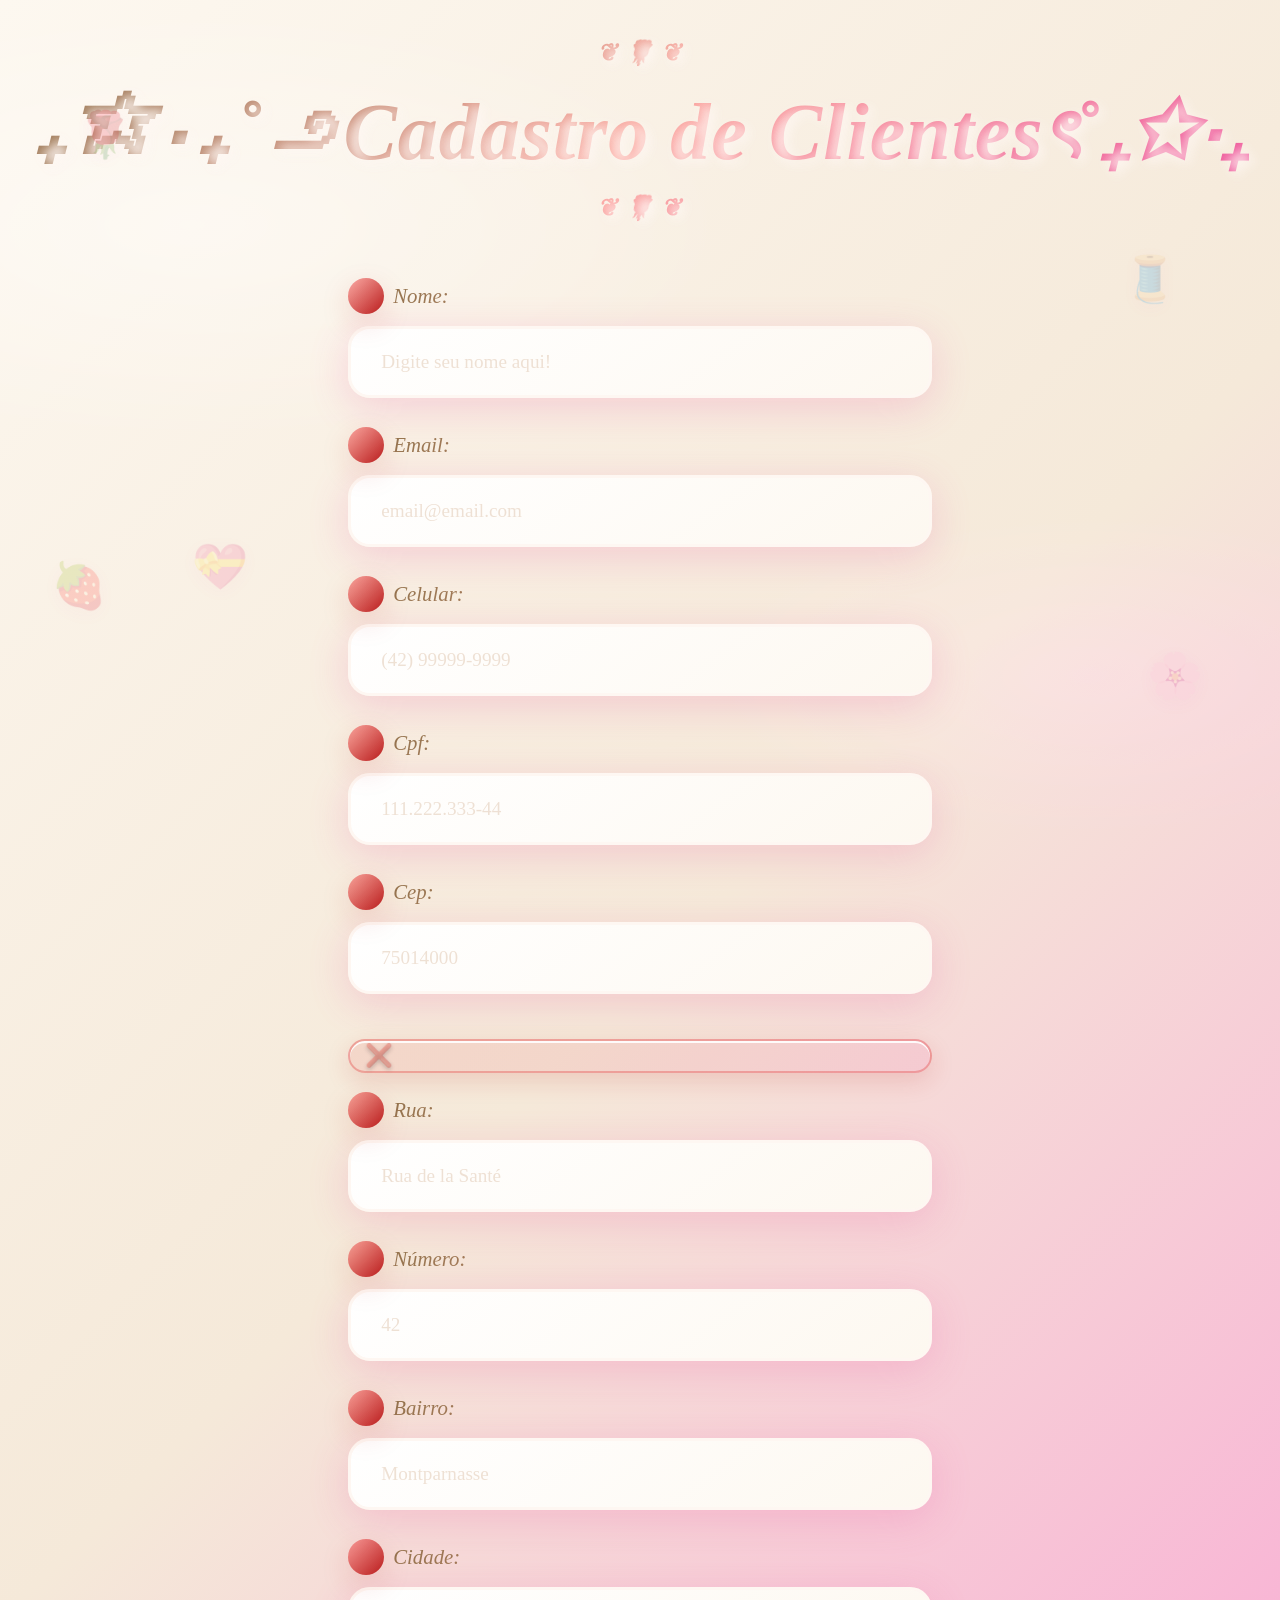
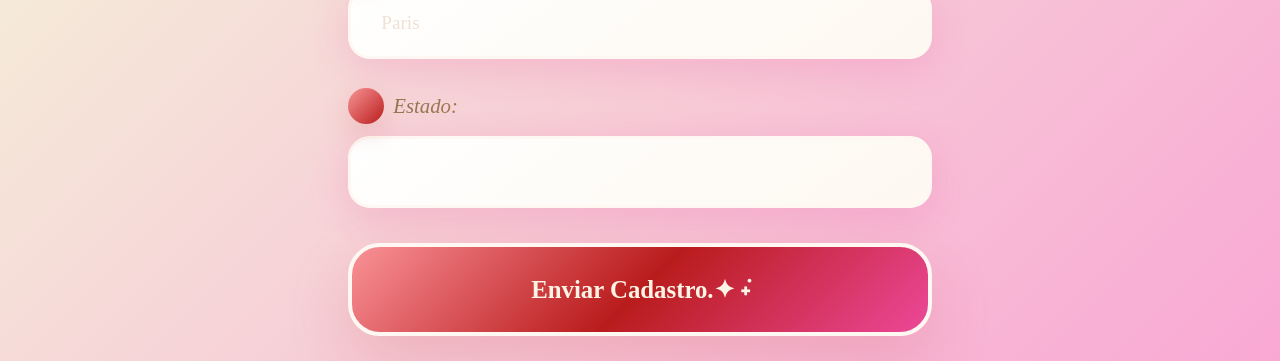
<file: index.html>
<!DOCTYPE html>
<html lang="pt-br">
<head>
    <meta charset="UTF-8">
    <meta name="viewport" content="width=device-width, initial-scale=1.0">
    <title>Cadastro</title>

<!-- ▄▀▄▀▄▀▄▀▄▀▄▀▄▀▄▀▄▀▄▀▄▀▄▀▄▀▄▀▄▀▄▀▄▀▄▀▄▀▄▀▄▀▄▀▄▀▄▀▄▀▄▀▄▀▄▀▄▀▄▀▄▀▄▀▄▀▄▀▄▀▄▀▄▀▄▀▄▀▄▀▄▀▄▀▄ -->

<!-- 

⠀⠀⠀⠀⠀⠀⠀⠀⠀⠀⠀⠀⠀⠀⠄⠀⠀⠀⠀⠀⠀⠀⠀⠀⠀⠀⠀⠀⠀⠀⠀⠀⠀⠀⠀⠀⠀⠀⠀⠀⠀⠀⠀⠀⠀⠀⠀⡀⠀⠀⠀⠀⠀⠀⠀⠀⠀⠀⠀⠀⠀⠀⠀⠀⠀⠀⠀
⠀⠀⠀⠀⠀⠀⠀⠀⠀⠀⠀⠀⡀⠠⢇⣀⡀⠀⠀⠀⠀⠀⢀⠀⠀⠄⠀⠀⠀⠀⠀⠀⠀⠀⠀⠀⠀⠀⠀⠀⠀⠀⠀⠀⠀⡔⢠⢴⠖⠒⠒⠒⠲⠤⣄⡀⠀⠀⠀⠀⠀⠀⠀⠀⠀⠀⠀
⠀⠀⠀⠀⠀⠀⠀⠀⠀⠀⠀⠀⢀⣀⠁⠀⢀⡀⡀⠀⠄⠀⢴⠀⠀⠐⠆⠀⠀⠀⠀⠀⠀⠀⠀⠀⠀⠀⠀⠀⠀⠀⠀⠀⠀⢃⠸⡈⠑⢀⣶⠆⠀⠀⠀⠉⠲⣶⠖⠶⢦⡌⠀⠀⠀⠀⠀
⠀⠀⠀⠀⠀⠀⠀⠀⢠⡞⠡⠈⠊⠆⡀⠤⠀⠀⠤⠠⠠⠔⠀⠀⠀⠀⠀⠀⠀⠀⠀⠀⠀⠀⠀⠀⠀⠀⠀⠀⠀⠀⠀⠀⠀⠀⠂⢻⡉⠀⠡⡀⠀⢠⠀⠀⠀⠈⠳⣤⠏⠀⠀⠀⠀⠀⠀
⠀⠀⠀⠀⠀⠀⠀⢰⢅⠴⡄⡠⠊⠄⠀⠀⠀⠀⠀⠀⠀⠀⠀⠀⠀⠀⠀⠀⠀⠀⠀⢀⡤⠖⠒⠃⠒⠒⠲⠦⣄⠀⠀⠀⠀⣄⡀⠀⡑⢦⡀⠀⠸⢿⡇⠀⠀⠀⠀⠹⡄⢂⠀⠀⠀⠀⠀
⠀⠀⠀⠀⠀⠀⠀⠈⠌⢰⡀⠁⠀⠀⠀⠀⠀⠀⠀⠀⠀⠀⠀⢰⠒⡆⠀⠀⠀⢠⠖⠉⠀⠀⠀⠀⠀⠀⠀⠀⠈⠙⢦⡀⠧⠤⠟⠀⠀⠀⡟⠒⢤⡀⢳⠀⠀⢀⡀⠀⢳⡀⠀⠀⠀⠀⠀
⠀⠀⠀⠀⠀⠀⠀⠀⢃⢰⠀⡀⠀⠀⠰⡌⠉⢢⠀⠀⠀⠀⠀⠈⠈⠁⢀⢠⣠⠏⠀⠀⡀⠂⠀⠁⠀⠀⠀⠀⠂⠀⠀⠹⡄⠀⠀⠀⠀⠀⢧⠔⠚⠉⠛⡆⠀⡞⠡⠀⠈⡇⠀⠀⠀⠀⠀
⠀⠀⠀⠀⠀⠀⠀⠀⠈⠈⠄⠡⢀⣤⡆⠀⢀⠜⠃⠀⠀⠀⠀⠀⠀⠀⠈⠉⡯⠀⠀⢀⣀⠀⢀⡀⢠⣄⡁⠠⠀⡃⠀⠀⢳⠀⣀⣀⠀⠀⠐⠀⠀⠀⠀⠹⣄⡷⡄⠡⠀⡇⠀⠀⠀⠀⠀
⠀⠀⠀⠀⠀⠀⠀⠀⠀⠀⠀⠰⢩⠏⠀⠉⠁⠠⠊⢰⠀⠀⠀⠀⠸⠃⠀⠀⢿⡀⠀⠀⠋⠀⠀⠀⠀⠀⠀⠀⠂⠀⠈⢠⡏⠀⠸⠞⠀⠀⠀⠀⠀⠀⠀⠀⠈⠁⠘⡆⢀⡇⠀⠀⠀⠀⠀
⠀⠀⠀⠀⠀⠀⠀⠀⠀⠀⠀⠂⡏⠀⠒⠤⠤⠄⠀⠁⠀⠀⠀⠀⠀⠀⢀⣀⠀⡑⠶⠤⡴⣲⣷⢿⡟⢣⣿⡗⢆⠤⠖⠋⢀⣶⠀⠀⠀⠀⠀⠀⠀⠀⠀⠀⠀⠀⠆⢻⠸⠧⢄⡀⠀⠀⠀
⠀⠀⠀⠀⠀⠀⠀⠀⠀⠀⢸⠐⡅⠀⠀⠀⠀⠀⠀⠀⠀⠀⠀⠀⠀⠀⢸⡁⣚⠁⣠⢎⡵⡿⠉⡼⢣⡈⢧⠳⣌⡓⠢⡄⠀⠀⠀⠀⠀⡀⠀⠀⡀⠀⠀⠀⠀⢀⠂⡜⠀⣤⣀⣭⣷⣦⠀
⠀⣀⢤⣀⠀⠀⠀⠀⠀⠀⠀⡄⢣⠀⠀⠀⠀⠀⠀⠀⠀⠀⠀⠀⠀⠀⠀⣉⠉⠰⡇⠺⣅⠳⡄⠳⣄⡷⠀⡇⡴⢃⡤⠇⠀⠀⠀⠀⠸⠀⠀⠀⠈⠁⢀⠀⠀⠀⢸⣣⡞⠁⠀⠀⠀⠀⠊
⡘⠀⠀⠈⠳⡄⠀⠀⣀⡠⠔⠚⠒⠓⠒⠲⠤⣀⠀⠀⠀⠀⠀⠀⠀⠀⠀⠛⠀⠀⠙⢢⡈⡇⠹⠴⢻⢀⡞⠁⠳⠜⠀⠀⠀⠀⠀⠀⢀⡠⠔⠒⠤⠀⠀⢡⠀⠐⠀⠋⠀⠀⠀⠀⠀⠀⠀
⠇⠀⠀⠀⢇⠈⠫⡁⠀⠀⠀⠀⠀⠀⠀⠀⠀⠐⡈⠢⣀⠀⣀⠤⠊⠀⠈⡌⠆⠀⠀⠀⠁⠀⠀⠀⠈⠉⠀⠀⠀⠀⠀⠀⠀⠀⠀⠀⠸⠀⠀⡀⠀⠀⠂⠀⡄⠀⠀⠀⠀⠀⠀⠀⠀⠀⠀
⠘⡀⠀⠀⠸⡀⠀⠈⠑⠢⠄⠀⠀⠀⠀⠀⠀⠀⠀⠀⠈⠳⣄⠀⠀⠀⢀⠃⡇⠀⠀⠀⠀⠀⠀⠀⢀⣀⠀⠀⠀⠀⠀⠀⠀⠀⠀⠀⠀⠈⠉⠁⠀⠀⠰⢀⠇⠀⠀⠀⠀⠀⠀⠀⠀⠀⠀
⠀⠘⠢⡀⠀⠡⠀⠀⠀⠀⠀⠀⠀⠀⠀⠀⠀⠀⠀⠀⠀⠀⠀⠀⠀⠀⣠⠜⠀⠀⠀⠀⠀⠀⠀⠀⠀⠌⢀⠀⡀⠈⠉⠀⠂⡀⠀⠀⠀⠀⠀⠀⠀⣀⣁⠜⠰⠀⠀⠀⠀⠀⠀⠀⠀⠀⠀
⠀⠀⠀⠈⠢⢄⠡⡀⠀⠀⠀⠀⠀⠀⡀⠀⠀⠀⠀⠀⣀⠀⠀⠀⢀⠔⠃⠀⠀⠀⠀⠀⠀⠀⠀⠀⠀⠀⠐⠈⠀⠊⠉⠂⠂⠌⠐⠐⠀⣀⠆⠠⠌⡢⠃⣠⠏⠀⠀⠀⠀⠀⠀⠀⠀⠀⠀
⠀⠀⠀⠀⠀⠀⠈⠓⠢⢄⣀⠀⠀⠘⠓⠀⠀⠀⠀⠈⠋⠀⡠⠒⠁⠀⠀⠀⠀⠀⠀⠀⠀⠀⠀⠀⠀⠀⠀⠀⠀⠀⠀⠀⠀⡀⠀⠀⣤⡣⠠⡄⠀⡁⠁⠞⠀⠀⠀⠀⠀⠀⠀⠀⠀⠀⠀
⠀⠀⠀⠀⠀⠀⠀⠀⠀⠀⠀⠀⠚⢄⡀⠀⢤⠂⠐⡟⢀⡰⠀⠀⠀⠀⠀⠀⠀⠀⠀⠀⠀⠀⠀⠀⠀⠀⠀⠀⠀⠀⠀⠀⠀⠀⢀⡀⠃⠀⠀⠠⠐⠀⠀⠀⠀⠀⠀⠀⠀⠀⠀⠀⠀⠀⠀
⠀⠀⠀⠀⠀⠀⠀⠀⠀⠀⠀⠀⠀⠀⠈⠑⠁⠀⠀⠉⠁⠀⠀⠀⠀⠀⠀⠀⠀⠀⠀⢀⣄⠀⠀⣠⡀⣀⣀⣀⣀⣀⣀⣀⣀⠠⠃⠀⠉⠀⠀⠀⠀⠀⠀⠀⠀⠀⠀⠀⠀⠀⠀⠀⠀⠀⠀
⠀⠀⠀⠀⠀⠀⠀⠀⠀⠀⠀⠀⠀⠀⠀⠀⠀⠀⠀⠀⠀⠀⠀⠀⠀⠀⠀⠀⠀⠀⠀⠈⠁⠀⠀⠉⠀⠀⠀⠀⠁⠀⠁⠁⠀⠀⠀⠀⠀⠀⠀⠀⠀⠀⠀⠀⠀⠀⠀⠀⠀⠀⠀⠀⠀⠀⠀ -->

<!-- ▄▀▄▀▄▀▄▀▄▀▄▀▄▀▄▀▄▀▄▀▄▀▄▀▄▀▄▀▄▀▄▀▄▀▄▀▄▀▄▀▄▀▄▀▄▀▄▀▄▀▄▀▄▀▄▀▄▀▄▀▄▀▄▀▄▀▄▀▄▀▄▀▄▀▄▀▄▀▄▀▄▀▄▀▄ -->

    <script>
        function pesquisarCep(){
            erro.textContent = ""
            document.getElementById("rua").value = ""
            document.getElementById("bairro").value = ""
            document.getElementById("cidade").value = ""
            document.getElementById("estado").value = ""

            var validacep = /^[0-9]{8}$/
            const cep = document.getElementById ("cep").value

            if(validacep.test(cep)){const link = "https://viacep.com.br/ws/" + cep + "/json/?callback=preencherEndereco"
            var script = document.createElement("script")
            script.src = link
            document.body.appendChild(script)
            } else{
                document.getElementById("erro").textContent = "O CEP digitado é inválido"
                document.getElementById("cep").value = ""
            }


        }

        function preencherEndereco(conteudo){
        if(!("erro" in conteudo)){
            document.getElementById("rua").value = conteudo.logradouro
            document.getElementById("bairro").value = conteudo.bairro
            document.getElementById("cidade").value = conteudo.localidade
            document.getElementById("estado").value = conteudo.estado
            document.getElementById("número").value = conteudo.numero
        }else{
            document.getElementById("erro").textContent = "O CEP digitado não existe"
        }
        }
    </script>

    <!-- ▄▀▄▀▄▀▄▀▄▀▄▀▄▀▄▀▄▀▄▀▄▀▄▀▄▀▄▀▄▀▄▀▄▀▄▀▄▀▄▀▄▀▄▀▄▀▄▀▄▀▄▀▄▀▄▀▄▀▄▀▄▀▄▀▄▀▄▀▄▀▄▀▄▀▄▀▄▀▄▀▄▀▄▀▄ -->

    <link rel="stylesheet" href="style.css">
    <link rel="preconnect" href="https://fonts.googleapis.com">
<link rel="preconnect" href="https://fonts.gstatic.com" crossorigin>
<link href="https://fonts.googleapis.com/css2?family=Shrikhand&display=swap" rel="stylesheet">

<link rel="preconnect" href="https://fonts.googleapis.com">
<link rel="preconnect" href="https://fonts.gstatic.com" crossorigin>
<link href="https://fonts.googleapis.com/css2?family=Borel&display=swap" rel="stylesheet">
    <link rel="stylesheet" href="style.css">

    <div class="decoration decoration-1"></div>
    <div class="decoration decoration-2"></div>
    <div class="decoration decoration-3"></div>
    <div class="decoration decoration-4"></div>
    <div class="decoration decoration-5"></div>

</head>
<body>

<!-- ▄▀▄▀▄▀▄▀▄▀▄▀▄▀▄▀▄▀▄▀▄▀▄▀▄▀▄▀▄▀▄▀▄▀▄▀▄▀▄▀▄▀▄▀▄▀▄▀▄▀▄▀▄▀▄▀▄▀▄▀▄▀▄▀▄▀▄▀▄▀▄▀▄▀▄▀▄▀▄▀▄▀▄▀▄ -->

    <h1>₊✩‧₊˚౨Cadastro de Clientesৎ˚₊✩‧₊</h1>
    <form>
        <label for="nome">Nome:</label>
        <input type="text" id="nome" placeholder="Digite seu nome aqui!" required class="input-texto">

        <label for="email">Email:</label>
        <input type="email" id="email" placeholder="email@email.com" required class="input-texto">

        <label for="celular">Celular:</label>
        <input type="tel" id="celular" placeholder="(42) 99999-9999" required class="input-texto">

        <label for="cpf">Cpf:</label>
        <input type="text" id="cpf" placeholder="111.222.333-44" required class="input-texto">

        <label for="cep">Cep:</label>
        <input type="text" id="cep" onblur="pesquisarCep()" name="cep" placeholder="75014000">

        <p id="erro"></p>  <!-- ← SEM ESPAÇO NO ID -->

        <label for="rua">Rua:</label>
        <input type="text" id="rua" placeholder="Rua de la Santé" required class="input-texto">

        <label for="Numero">Número:</label>
        <input type="text" id="Numero" placeholder="42" required class="input-texto">

        <label for="bairro">Bairro:</label>
        <input type="text" id="bairro" placeholder="Montparnasse" required class="input-texto">

        <label for="cidade">Cidade:</label>
        <input type="text" id="cidade" required class="input-texto" placeholder="Paris">
        
        <label for="estado">Estado:</label>
        <input type="text" id="estado" required class="input-texto">

        <input type="submit" value="Enviar Cadastro.✦ ݁˖" class="btn_enviar">
    </form>
</body>
</html>
</file>
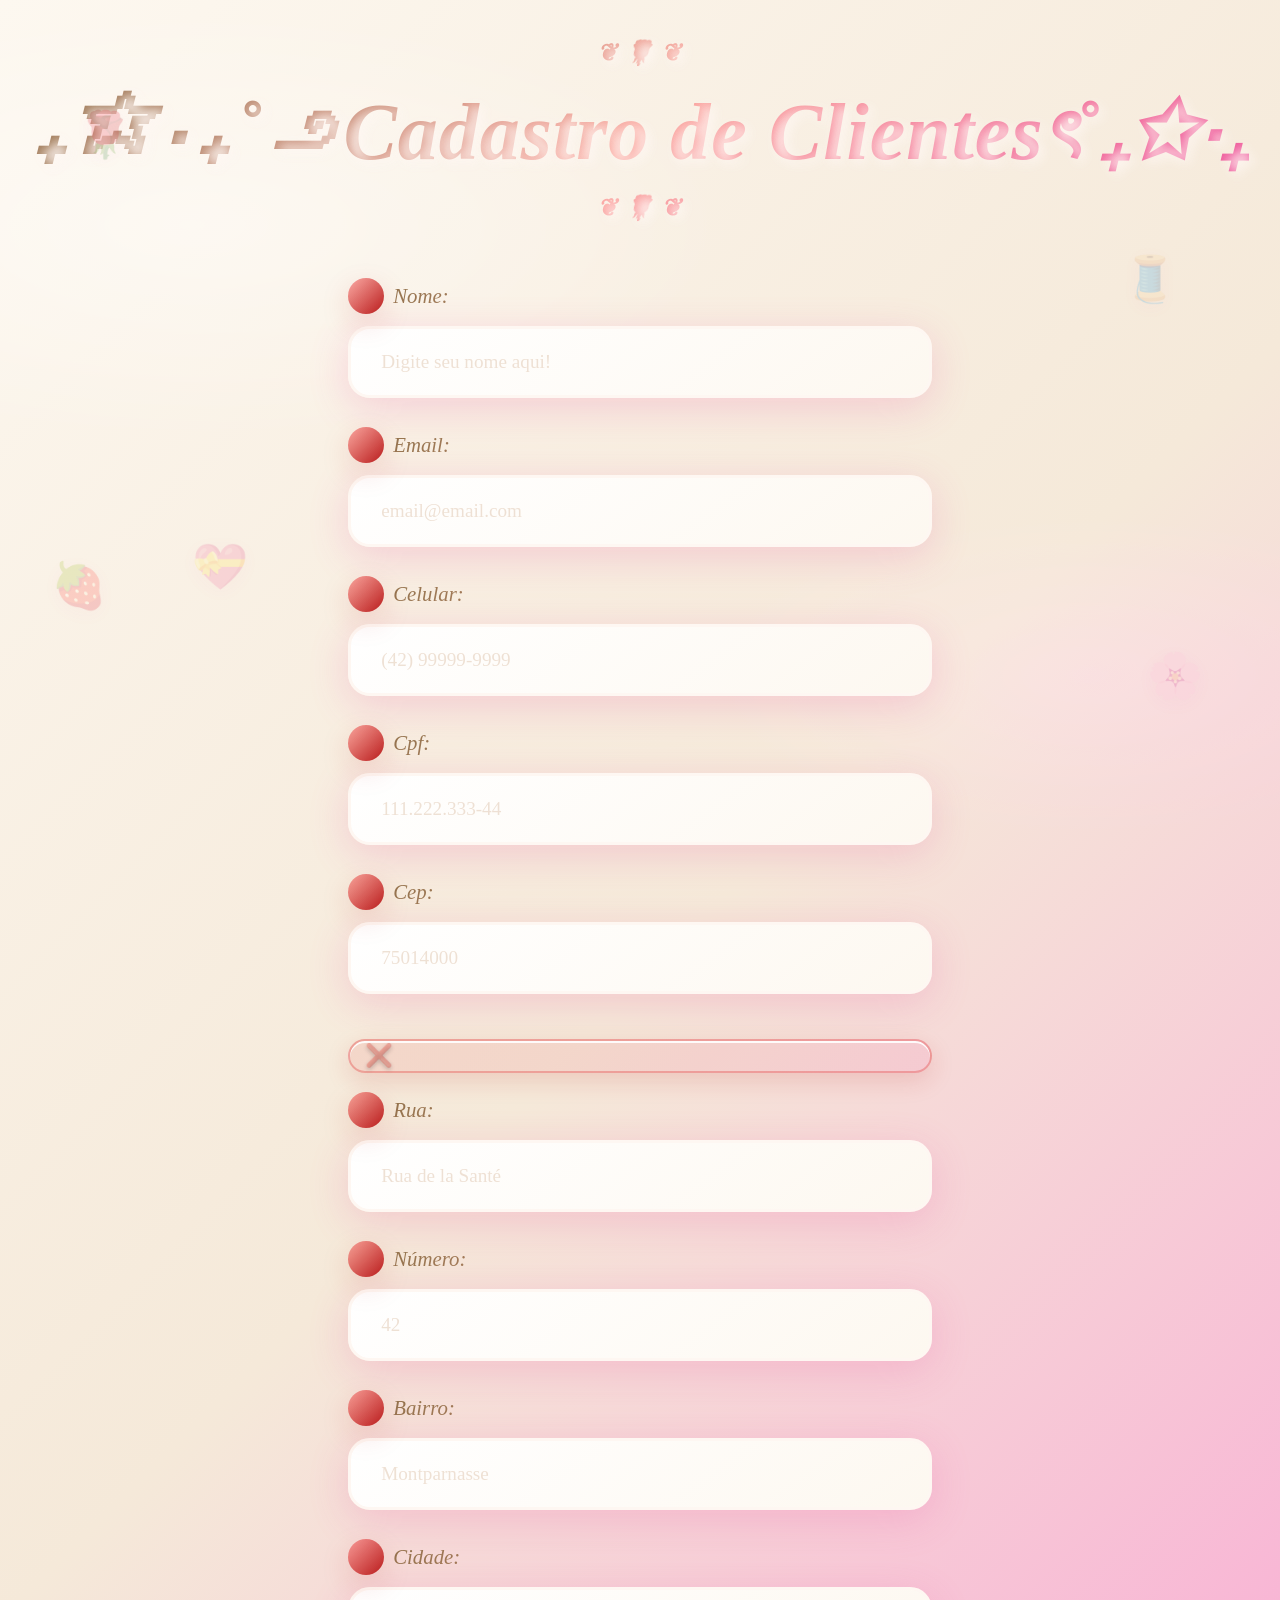
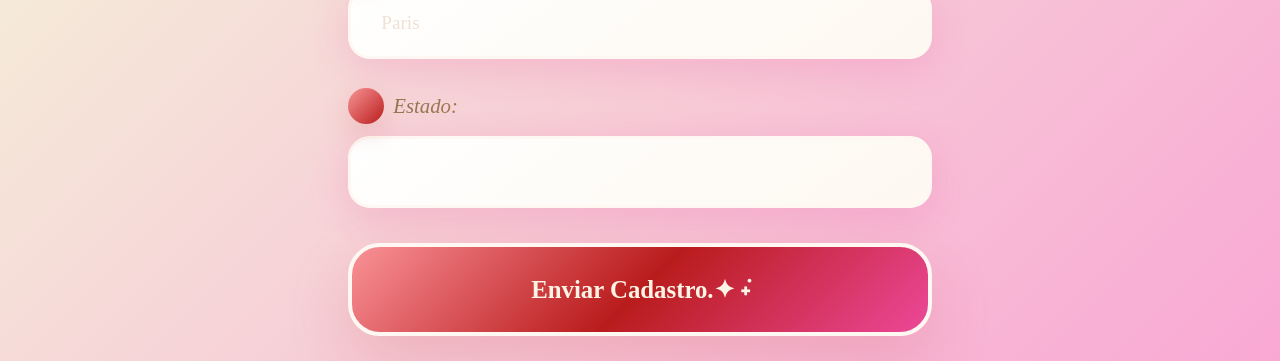
<file: Cadastro/index.html>
<!DOCTYPE html>
<html lang="pt-br">
<head>
    <meta charset="UTF-8">
    <meta name="viewport" content="width=device-width, initial-scale=1.0">
    <title>Cadastro</title>

<!-- ▄▀▄▀▄▀▄▀▄▀▄▀▄▀▄▀▄▀▄▀▄▀▄▀▄▀▄▀▄▀▄▀▄▀▄▀▄▀▄▀▄▀▄▀▄▀▄▀▄▀▄▀▄▀▄▀▄▀▄▀▄▀▄▀▄▀▄▀▄▀▄▀▄▀▄▀▄▀▄▀▄▀▄▀▄ -->

<!-- 

⠀⠀⠀⠀⠀⠀⠀⠀⠀⠀⠀⠀⠀⠀⠄⠀⠀⠀⠀⠀⠀⠀⠀⠀⠀⠀⠀⠀⠀⠀⠀⠀⠀⠀⠀⠀⠀⠀⠀⠀⠀⠀⠀⠀⠀⠀⠀⡀⠀⠀⠀⠀⠀⠀⠀⠀⠀⠀⠀⠀⠀⠀⠀⠀⠀⠀⠀
⠀⠀⠀⠀⠀⠀⠀⠀⠀⠀⠀⠀⡀⠠⢇⣀⡀⠀⠀⠀⠀⠀⢀⠀⠀⠄⠀⠀⠀⠀⠀⠀⠀⠀⠀⠀⠀⠀⠀⠀⠀⠀⠀⠀⠀⡔⢠⢴⠖⠒⠒⠒⠲⠤⣄⡀⠀⠀⠀⠀⠀⠀⠀⠀⠀⠀⠀
⠀⠀⠀⠀⠀⠀⠀⠀⠀⠀⠀⠀⢀⣀⠁⠀⢀⡀⡀⠀⠄⠀⢴⠀⠀⠐⠆⠀⠀⠀⠀⠀⠀⠀⠀⠀⠀⠀⠀⠀⠀⠀⠀⠀⠀⢃⠸⡈⠑⢀⣶⠆⠀⠀⠀⠉⠲⣶⠖⠶⢦⡌⠀⠀⠀⠀⠀
⠀⠀⠀⠀⠀⠀⠀⠀⢠⡞⠡⠈⠊⠆⡀⠤⠀⠀⠤⠠⠠⠔⠀⠀⠀⠀⠀⠀⠀⠀⠀⠀⠀⠀⠀⠀⠀⠀⠀⠀⠀⠀⠀⠀⠀⠀⠂⢻⡉⠀⠡⡀⠀⢠⠀⠀⠀⠈⠳⣤⠏⠀⠀⠀⠀⠀⠀
⠀⠀⠀⠀⠀⠀⠀⢰⢅⠴⡄⡠⠊⠄⠀⠀⠀⠀⠀⠀⠀⠀⠀⠀⠀⠀⠀⠀⠀⠀⠀⢀⡤⠖⠒⠃⠒⠒⠲⠦⣄⠀⠀⠀⠀⣄⡀⠀⡑⢦⡀⠀⠸⢿⡇⠀⠀⠀⠀⠹⡄⢂⠀⠀⠀⠀⠀
⠀⠀⠀⠀⠀⠀⠀⠈⠌⢰⡀⠁⠀⠀⠀⠀⠀⠀⠀⠀⠀⠀⠀⢰⠒⡆⠀⠀⠀⢠⠖⠉⠀⠀⠀⠀⠀⠀⠀⠀⠈⠙⢦⡀⠧⠤⠟⠀⠀⠀⡟⠒⢤⡀⢳⠀⠀⢀⡀⠀⢳⡀⠀⠀⠀⠀⠀
⠀⠀⠀⠀⠀⠀⠀⠀⢃⢰⠀⡀⠀⠀⠰⡌⠉⢢⠀⠀⠀⠀⠀⠈⠈⠁⢀⢠⣠⠏⠀⠀⡀⠂⠀⠁⠀⠀⠀⠀⠂⠀⠀⠹⡄⠀⠀⠀⠀⠀⢧⠔⠚⠉⠛⡆⠀⡞⠡⠀⠈⡇⠀⠀⠀⠀⠀
⠀⠀⠀⠀⠀⠀⠀⠀⠈⠈⠄⠡⢀⣤⡆⠀⢀⠜⠃⠀⠀⠀⠀⠀⠀⠀⠈⠉⡯⠀⠀⢀⣀⠀⢀⡀⢠⣄⡁⠠⠀⡃⠀⠀⢳⠀⣀⣀⠀⠀⠐⠀⠀⠀⠀⠹⣄⡷⡄⠡⠀⡇⠀⠀⠀⠀⠀
⠀⠀⠀⠀⠀⠀⠀⠀⠀⠀⠀⠰⢩⠏⠀⠉⠁⠠⠊⢰⠀⠀⠀⠀⠸⠃⠀⠀⢿⡀⠀⠀⠋⠀⠀⠀⠀⠀⠀⠀⠂⠀⠈⢠⡏⠀⠸⠞⠀⠀⠀⠀⠀⠀⠀⠀⠈⠁⠘⡆⢀⡇⠀⠀⠀⠀⠀
⠀⠀⠀⠀⠀⠀⠀⠀⠀⠀⠀⠂⡏⠀⠒⠤⠤⠄⠀⠁⠀⠀⠀⠀⠀⠀⢀⣀⠀⡑⠶⠤⡴⣲⣷⢿⡟⢣⣿⡗⢆⠤⠖⠋⢀⣶⠀⠀⠀⠀⠀⠀⠀⠀⠀⠀⠀⠀⠆⢻⠸⠧⢄⡀⠀⠀⠀
⠀⠀⠀⠀⠀⠀⠀⠀⠀⠀⢸⠐⡅⠀⠀⠀⠀⠀⠀⠀⠀⠀⠀⠀⠀⠀⢸⡁⣚⠁⣠⢎⡵⡿⠉⡼⢣⡈⢧⠳⣌⡓⠢⡄⠀⠀⠀⠀⠀⡀⠀⠀⡀⠀⠀⠀⠀⢀⠂⡜⠀⣤⣀⣭⣷⣦⠀
⠀⣀⢤⣀⠀⠀⠀⠀⠀⠀⠀⡄⢣⠀⠀⠀⠀⠀⠀⠀⠀⠀⠀⠀⠀⠀⠀⣉⠉⠰⡇⠺⣅⠳⡄⠳⣄⡷⠀⡇⡴⢃⡤⠇⠀⠀⠀⠀⠸⠀⠀⠀⠈⠁⢀⠀⠀⠀⢸⣣⡞⠁⠀⠀⠀⠀⠊
⡘⠀⠀⠈⠳⡄⠀⠀⣀⡠⠔⠚⠒⠓⠒⠲⠤⣀⠀⠀⠀⠀⠀⠀⠀⠀⠀⠛⠀⠀⠙⢢⡈⡇⠹⠴⢻⢀⡞⠁⠳⠜⠀⠀⠀⠀⠀⠀⢀⡠⠔⠒⠤⠀⠀⢡⠀⠐⠀⠋⠀⠀⠀⠀⠀⠀⠀
⠇⠀⠀⠀⢇⠈⠫⡁⠀⠀⠀⠀⠀⠀⠀⠀⠀⠐⡈⠢⣀⠀⣀⠤⠊⠀⠈⡌⠆⠀⠀⠀⠁⠀⠀⠀⠈⠉⠀⠀⠀⠀⠀⠀⠀⠀⠀⠀⠸⠀⠀⡀⠀⠀⠂⠀⡄⠀⠀⠀⠀⠀⠀⠀⠀⠀⠀
⠘⡀⠀⠀⠸⡀⠀⠈⠑⠢⠄⠀⠀⠀⠀⠀⠀⠀⠀⠀⠈⠳⣄⠀⠀⠀⢀⠃⡇⠀⠀⠀⠀⠀⠀⠀⢀⣀⠀⠀⠀⠀⠀⠀⠀⠀⠀⠀⠀⠈⠉⠁⠀⠀⠰⢀⠇⠀⠀⠀⠀⠀⠀⠀⠀⠀⠀
⠀⠘⠢⡀⠀⠡⠀⠀⠀⠀⠀⠀⠀⠀⠀⠀⠀⠀⠀⠀⠀⠀⠀⠀⠀⠀⣠⠜⠀⠀⠀⠀⠀⠀⠀⠀⠀⠌⢀⠀⡀⠈⠉⠀⠂⡀⠀⠀⠀⠀⠀⠀⠀⣀⣁⠜⠰⠀⠀⠀⠀⠀⠀⠀⠀⠀⠀
⠀⠀⠀⠈⠢⢄⠡⡀⠀⠀⠀⠀⠀⠀⡀⠀⠀⠀⠀⠀⣀⠀⠀⠀⢀⠔⠃⠀⠀⠀⠀⠀⠀⠀⠀⠀⠀⠀⠐⠈⠀⠊⠉⠂⠂⠌⠐⠐⠀⣀⠆⠠⠌⡢⠃⣠⠏⠀⠀⠀⠀⠀⠀⠀⠀⠀⠀
⠀⠀⠀⠀⠀⠀⠈⠓⠢⢄⣀⠀⠀⠘⠓⠀⠀⠀⠀⠈⠋⠀⡠⠒⠁⠀⠀⠀⠀⠀⠀⠀⠀⠀⠀⠀⠀⠀⠀⠀⠀⠀⠀⠀⠀⡀⠀⠀⣤⡣⠠⡄⠀⡁⠁⠞⠀⠀⠀⠀⠀⠀⠀⠀⠀⠀⠀
⠀⠀⠀⠀⠀⠀⠀⠀⠀⠀⠀⠀⠚⢄⡀⠀⢤⠂⠐⡟⢀⡰⠀⠀⠀⠀⠀⠀⠀⠀⠀⠀⠀⠀⠀⠀⠀⠀⠀⠀⠀⠀⠀⠀⠀⠀⢀⡀⠃⠀⠀⠠⠐⠀⠀⠀⠀⠀⠀⠀⠀⠀⠀⠀⠀⠀⠀
⠀⠀⠀⠀⠀⠀⠀⠀⠀⠀⠀⠀⠀⠀⠈⠑⠁⠀⠀⠉⠁⠀⠀⠀⠀⠀⠀⠀⠀⠀⠀⢀⣄⠀⠀⣠⡀⣀⣀⣀⣀⣀⣀⣀⣀⠠⠃⠀⠉⠀⠀⠀⠀⠀⠀⠀⠀⠀⠀⠀⠀⠀⠀⠀⠀⠀⠀
⠀⠀⠀⠀⠀⠀⠀⠀⠀⠀⠀⠀⠀⠀⠀⠀⠀⠀⠀⠀⠀⠀⠀⠀⠀⠀⠀⠀⠀⠀⠀⠈⠁⠀⠀⠉⠀⠀⠀⠀⠁⠀⠁⠁⠀⠀⠀⠀⠀⠀⠀⠀⠀⠀⠀⠀⠀⠀⠀⠀⠀⠀⠀⠀⠀⠀⠀ -->

<!-- ▄▀▄▀▄▀▄▀▄▀▄▀▄▀▄▀▄▀▄▀▄▀▄▀▄▀▄▀▄▀▄▀▄▀▄▀▄▀▄▀▄▀▄▀▄▀▄▀▄▀▄▀▄▀▄▀▄▀▄▀▄▀▄▀▄▀▄▀▄▀▄▀▄▀▄▀▄▀▄▀▄▀▄▀▄ -->

    <script>
        function pesquisarCep(){
            erro.textContent = ""
            document.getElementById("rua").value = ""
            document.getElementById("bairro").value = ""
            document.getElementById("cidade").value = ""
            document.getElementById("estado").value = ""

            var validacep = /^[0-9]{8}$/
            const cep = document.getElementById ("cep").value

            if(validacep.test(cep)){const link = "https://viacep.com.br/ws/" + cep + "/json/?callback=preencherEndereco"
            var script = document.createElement("script")
            script.src = link
            document.body.appendChild(script)
            } else{
                document.getElementById("erro").textContent = "O CEP digitado é inválido"
                document.getElementById("cep").value = ""
            }


        }

        function preencherEndereco(conteudo){
        if(!("erro" in conteudo)){
            document.getElementById("rua").value = conteudo.logradouro
            document.getElementById("bairro").value = conteudo.bairro
            document.getElementById("cidade").value = conteudo.localidade
            document.getElementById("estado").value = conteudo.estado
            document.getElementById("número").value = conteudo.numero
        }else{
            document.getElementById("erro").textContent = "O CEP digitado não existe"
        }
        }
    </script>

    <!-- ▄▀▄▀▄▀▄▀▄▀▄▀▄▀▄▀▄▀▄▀▄▀▄▀▄▀▄▀▄▀▄▀▄▀▄▀▄▀▄▀▄▀▄▀▄▀▄▀▄▀▄▀▄▀▄▀▄▀▄▀▄▀▄▀▄▀▄▀▄▀▄▀▄▀▄▀▄▀▄▀▄▀▄▀▄ -->

    <link rel="stylesheet" href="style.css">
    <link rel="preconnect" href="https://fonts.googleapis.com">
<link rel="preconnect" href="https://fonts.gstatic.com" crossorigin>
<link href="https://fonts.googleapis.com/css2?family=Shrikhand&display=swap" rel="stylesheet">

<link rel="preconnect" href="https://fonts.googleapis.com">
<link rel="preconnect" href="https://fonts.gstatic.com" crossorigin>
<link href="https://fonts.googleapis.com/css2?family=Borel&display=swap" rel="stylesheet">
    <link rel="stylesheet" href="style.css">

    <div class="decoration decoration-1"></div>
    <div class="decoration decoration-2"></div>
    <div class="decoration decoration-3"></div>
    <div class="decoration decoration-4"></div>
    <div class="decoration decoration-5"></div>

</head>
<body>

<!-- ▄▀▄▀▄▀▄▀▄▀▄▀▄▀▄▀▄▀▄▀▄▀▄▀▄▀▄▀▄▀▄▀▄▀▄▀▄▀▄▀▄▀▄▀▄▀▄▀▄▀▄▀▄▀▄▀▄▀▄▀▄▀▄▀▄▀▄▀▄▀▄▀▄▀▄▀▄▀▄▀▄▀▄▀▄ -->

    <h1>₊✩‧₊˚౨Cadastro de Clientesৎ˚₊✩‧₊</h1>
    <form>
        <label for="nome">Nome:</label>
        <input type="text" id="nome" placeholder="Digite seu nome aqui!" required class="input-texto">

        <label for="email">Email:</label>
        <input type="email" id="email" placeholder="email@email.com" required class="input-texto">

        <label for="celular">Celular:</label>
        <input type="tel" id="celular" placeholder="(42) 99999-9999" required class="input-texto">

        <label for="cpf">Cpf:</label>
        <input type="text" id="cpf" placeholder="111.222.333-44" required class="input-texto">

        <label for="cep">Cep:</label>
        <input type="text" id="cep" onblur="pesquisarCep()" name="cep" placeholder="75014000">

        <p id="erro"></p>  <!-- ← SEM ESPAÇO NO ID -->

        <label for="rua">Rua:</label>
        <input type="text" id="rua" placeholder="Rua de la Santé" required class="input-texto">

        <label for="Numero">Número:</label>
        <input type="text" id="Numero" placeholder="42" required class="input-texto">

        <label for="bairro">Bairro:</label>
        <input type="text" id="bairro" placeholder="Montparnasse" required class="input-texto">

        <label for="cidade">Cidade:</label>
        <input type="text" id="cidade" required class="input-texto" placeholder="Paris">
        
        <label for="estado">Estado:</label>
        <input type="text" id="estado" required class="input-texto">

        <input type="submit" value="Enviar Cadastro.✦ ݁˖" class="btn_enviar">
    </form>
</body>
</html>
</file>
<file: style.css>
/* ⠀⠀⠀⠀⠀⠀⠀⠀⠀⠀⠀⠀⠀⠀⠀⠀⠀⠀⠀⣠⡶⠚⠉⠙⠶⣶⣤⣄⡀⠀⠀⠀⠀⠀⠀⠀⠀⠀⠀⠀⠀⠀⠀⠀⠀⠀⠀⠀⠀⠀⠀⠀
⠀⠀⠀⠀⠀⠀⠀⠀⠀⠀⠀⠀⣠⡴⠖⢾⣶⣦⣄⡙⠀⠀⠀⠀⠀⠀⠹⡿⣿⣦⡀⠀⠀⠀⠀⠀⠀⠀⠀⠀⠀⠀⠀⠀⠀⠀⠀⠀⠀⠀⠀⠀
⠀⠀⠀⠀⠀⠀⠀⠀⠀⠀⠀⡞⠁⠀⢀⣠⣤⣿⣿⢿⣢⣄⠀⠀⠈⠙⢳⣽⣿⣿⣷⡀⠀⠀⠀⠀⠀⠀⠀⠀⠀⠀⠀⠀⠀⠀⠀⠀⠀⠀⠀⠀
⠀⠀⠀⠀⠀⠀⠀⠀⠀⠀⠀⢛⣇⣰⣿⣿⣻⣿⣿⣿⣯⣿⣷⣄⠀⠀⠰⣿⣿⣿⣿⣷⣦⣄⠀⠀⠀⠀⠀⠀⠀⠀⠀⠀⠀⠀⠀⠀⠀⠀⠀⠀
⠀⠀⠀⠀⠀⠀⡀⠀⠀⠀⣸⣿⢿⣿⣿⣿⣿⣿⡿⣻⢿⣿⣿⣿⣷⣦⣤⣽⣿⡿⠛⡛⣻⣿⣿⣷⡦⣄⠀⠀⠀⠀⠀⠀⠀⠀⠀⠀⠀⠀⠀⠀
⠀⠀⠀⠀⠀⠈⠉⠓⠒⠋⠉⣚⢸⢸⣯⣯⠏⢻⢁⣯⠀⠀⣬⣿⣿⣿⣯⣿⣿⣿⣶⣺⣿⣿⣿⣿⣟⣿⠆⠀⠀⠀⠀⢀⡀⠀⠀⠀⠀⠀⠀⠀
⠀⠀⠀⠀⠀⠀⠀⠀⠀⠀⠀⣿⢻⣽⡯⠅⣱⣾⡖⠛⣿⣿⣿⣿⣿⡿⣋⣭⣿⣿⣿⣷⣾⣿⣿⠟⠉⠀⠀⠀⠀⠀⠀⢼⡷⠴⠶⠷⠀⠀⠀⠀
⠀⠀⠀⠀⠀⠀⠀⠀⠀⠀⠀⠉⠒⢛⡟⠂⠀⠓⣉⣀⣤⣿⣿⣿⠟⣼⣿⣿⣿⣿⠋⢠⣿⠏⠀⠀⠀⠀⠀⠀⠀⠀⠶⠓⠒⠒⠒⠺⠃⠀⠀⠀
⠀⠀⠀⠀⠀⠀⠀⠀⠀⠀⠀⣀⣀⠀⠀⢀⣰⣿⣿⣿⡿⠟⠋⠁⠘⠁⡼⠟⠿⠃⣴⡿⠁⠀⠀⠀⠀⠀⠀⠀⠀⠀⠶⢮⠽⣮⠷⡶⠷⠿⠿⠀
⡠⠒⠁⠲⣄⠀⠀⠀⢀⡴⠛⠛⠉⠉⠙⠛⠛⠛⠉⠉⠀⠀⠀⢰⣶⠏⠁⣀⡴⠚⠉⠀⠀⠀⠀⠀⠀⠀⠀⠀⠀⠀⠀⠀⠀⠀⠀⠀⠀⠀⠀⠀
⡁⠰⣏⠀⢸⠀⠀⠀⠸⠶⠄⠀⠀⠀⠀⠀⠀⢀⠀⠀⢀⣠⠴⠋⠀⣤⠞⣡⡀⠀⠀⠀⠀⠀⠀⠀⠀⠀⠀⠀⠀⠀⠀⠀⠀⠀⠀⠀⠀⠀⠀⠀
⠑⠤⠠⠴⠋⠀⠀⠀⠀⠀⠀⠀⠀⠀⠀⠀⠀⠙⠛⠛⠉⠀⠀⠀⠀⠓⠊⠉⠀⠀⠀⠀⠀⣠⡴⠒⠒⢒⣦⣤⣀⡀⠀⠀⠀⠀⠀⠀⠀⠀⠀⠀
⠀⠀⠀⠀⠀⠀⠀⠀⠀⠀⠀⠀⠀⠀⠀⠀⠀⠀⠀⠀⠀⠀⠀⠀⠀⠀⣠⣤⠤⣦⣤⣄⡐⠟⠀⠀⠀⠀⠀⠉⣿⣿⣶⡄⠀⠀⠀⠀⠀⠀⠀⠀
⠀⠀⠀⠀⠀⠀⠀⠀⠀⠀⠀⠀⠀⠀⠀⠀⠀⠀⠀⠀⠀⠀⠀⠀⢠⠞⠉⠀⠀⣉⣉⣿⣿⣷⣄⠀⠀⠀⠒⠲⣮⡻⣿⣿⣆⠀⠀⠀⠀⠀⠀⠀
⠀⠀⠀⠀⠀⠀⠀⠀⠀⠀⠀⠀⠀⠀⠀⠀⠀⠀⠀⠀⠀⠀⠀⠀⠸⡷⠀⠀⠀⠁⠸⢿⣿⣽⣿⣷⣤⡀⠀⠀⣾⣿⣿⣿⣿⣦⣄⡀⠀⠀⠀⠀
⠀⠀⠀⠀⠀⠀⠀⠀⠀⠀⠀⠀⠀⠀⠀⠀⠀⠀⠀⠀⠀⠀⠀⠀⠀⠀⠀⠀⠀⠀⠀⠀⠉⢿⣿⣿⣿⣿⣦⣀⣘⣿⣿⣿⣿⣿⣿⣿⣷⣦⣄⠀
⠀⠀⠀⠀⠀⠀⠀⠀⠀⠀⠀⠀⠀⠀⠀⠀⠀⠀⠀⠀⠀⠀⠀⠀⠀⠀⠀⠀⠀⠀⠀⠀⠸⡇⠉⢉⣽⣿⣿⣿⣿⣿⣿⣿⣯⣿⣿⣿⣿⣿⣿⣷
⠀⠀⠀⠀⠀⠀⠀⠀⠀⠀⠀⠀⠀⠀⠀⠀⠀⠀⠀⠀⠀⠀⠀⠀⠀⠀⠀⠀⠀⠀⠀⠀⠈⢿⣷⣾⣿⣿⣿⡿⢛⣻⣿⣿⣿⣿⣿⣿⣿⠟⠋⠀
⠀⠀⠀⠀⠀⠀⠀⠀⠀⠀⠀⠀⠀⠀⠀⠀⠀⠀⠀⠀⠀⠀⠀⠀⠀⠀⠀⠀⠀⠀⠀⠀⠀⢈⣩⣿⣿⣿⠏⣴⣿⣿⣿⣿⠉⢸⣿⠏⠁⠀⠀⠀
⠀⠀⠀⠀⠀⠀⠀⠀⠀⠀⠀⠀⠀⠀⠀⠀⠀⠀⠀⠀⠀⠀⠀⠀⠀⠀⠀⠀⠀⠀⣴⣿⣿⣿⣿⠿⠟⠁⠼⢋⣿⢟⡿⠃⣴⡿⠁⠀⠀⠀⠀⠀
⠀⠀⠀⠀⠀⠀⠀⠀⠀⠀⠀⠀⠀⠀⠀⠀⠀⠀⠀⠀⠀⠀⢀⡰⠶⠿⠛⠒⠺⠿⠿⠟⠛⠋⠁⠀⠀⣤⣴⠟⠁⢀⣠⠞⠉⠀⠀⠀⠀⠀⠀⠀
⠀⠀⠀⠀⠀⠀⠀⠀⠀⠀⠀⠀⠀⠀⠀⠀⠀⠀⠀⠀⠀⠀⢿⣄⠀⠀⠀⠀⠀⠀⠀⠀⠀⠀⠀⣀⡴⠊⠁⣠⠞⡉⠀⠀⠀⠀⠀⠀⠀⠀⠀⠀
⠀⠀⠀⠀⠀⠀⠀⠀⠀⠀⠀⠀⠀⠀⠀⠀⠀⠀⠀⠀⠀⠀⠀⠀⠀⠀⠀⠀⠀⠀⠀⠳⠶⠖⠋⠁⠀⠀⠐⠷⠞⠋⠀⠀⠀⠀⠀⠀⠀⠀⠀⠀ */



:root {
    --creme-papel: #fdf8f0;
    --bege-antigo: #f5e9d9;
    --marrom-sepia: #8b6f47;
    --marrom-claro: #a68a64;
    --vermelho-cereja: #b91c1c;
    --rosa-antigo: #ec4899;
    --rosa-queimado: #f472b6;
    --rosa-claro: #f9a8d4;
    --gingham-vermelho: #dc2626;
    --gingham-branco: #fef7f2;
    --gingham-bege: #f8fafc;
    --dourado-vintage: #d4af37;
    --sombra-rosa: rgba(236, 72, 153, 0.2);
    --sombra-vermelho: rgba(185, 28, 28, 0.15);
}

* {
    margin: 0;
    padding: 0;
    box-sizing: border-box;
}

/* GINGHAM BODY - VERMELHO/BRANCO */
body {
    /* Defina a cor com opacidade aqui (0.1 é sutil, 0.5 é forte) */
    --gingham-vermelho: rgba(255, 0, 0, 0.3); 
    
    font-family: 'Caveat', 'Playfair Display', serif;
    background: 
        linear-gradient(135deg, var(--creme-papel) 0%, var(--bege-antigo) 50%, var(--rosa-claro) 100%),
        /* Linhas Horizontais */
        linear-gradient(to bottom, var(--gingham-vermelho) 2px, transparent 2px),
        /* Linhas Verticais */
        linear-gradient(to right, var(--gingham-vermelho) 2px, transparent 2px),
        var(--gingham-branco);
    
    /* Ajuste para um padrão quadrado perfeito */
    background-size: cover, 21px 21px, 21px 21px, cover;
    
    min-height: 100vh;
    display: flex;
    flex-direction: column;
    align-items: center;
    padding: 25px;
    position: relative;
    overflow-x: hidden;
}


body::before {
    content: '';
    position: fixed;
    top: 0;
    left: 0;
    width: 100%;
    height: 100%;
    background: 
        radial-gradient(ellipse 70% 40% at 15% 25%, rgba(254, 247, 242, 0.9) 0%, transparent 60%),
        radial-gradient(ellipse 50% 30% at 85% 75%, var(--rosa-queimado) 0%, transparent 60%);
    z-index: -1;
    mix-blend-mode: soft-light;
}

.decoration {
    position: fixed;
    font-size: 2.8rem;
    opacity: 0.18;
    z-index: 1;
    animation: floatCoquette 28s infinite ease-in-out;
    filter: drop-shadow(0 4px 10px var(--sombra-rosa));
}

.decoration-1 { top: 12%; left: 6%; }
.decoration-2 { top: 28%; right: 8%; }
.decoration-3 { bottom: 32%; left: 4%; }
.decoration-4 { bottom: 22%; right: 6%; }
.decoration-5 { top: 60%; left: 15%; animation-delay: -10s; }

.decoration-1::before { content: '🌹'; }
.decoration-2::before { content: '🧵'; }
.decoration-3::before { content: '🍓'; }
.decoration-4::before { content: '🌸'; }
.decoration-5::before { content: '💝'; }

@keyframes floatCoquette {
    0%, 100% { transform: translateY(0px) rotate(0deg); }
    50% { transform: translateY(-20px) rotate(180deg); }
}

h1 {
    font-family: 'Playfair Display', serif;
    background: linear-gradient(135deg, var(--marrom-sepia), var(--gingham-vermelho), var(--rosa-antigo));
    -webkit-background-clip: text;
    -webkit-text-fill-color: transparent;
    background-clip: text;
    font-size: clamp(2.8rem, 9vw, 5rem);
    font-weight: 700;
    font-style: italic;
    margin-bottom: 45px;
    text-align: center;
    text-shadow: 4px 4px 12px rgba(254, 247, 242, 0.95);
    letter-spacing: 1px;
    line-height: 1.2;
}

h1::before,
h1::after {
    content: '❦ 🌹 ❦';
    display: block;
    font-size: 1.5rem;
    color: var(--gingham-vermelho);
    margin: 15px 0;
    font-family: 'Shrikhand', cursive;
}

.form-container {
    /* GINGHAM FORM - ROSA/BEGE */
    background: 
        /* Gradiente */
        linear-gradient(145deg, #ffffff 0%, var(--creme-papel) 30%, var(--bege-antigo) 70%, var(--rosa-claro) 100%),
        /* GINGHAM ROSA */
        linear-gradient(to bottom, var(--rosa-antigo) 2px, transparent 2px),
        linear-gradient(to bottom, var(--rosa-antigo) 32px, transparent 32px),
        linear-gradient(to right, var(--rosa-antigo) 2px, transparent 2px),
        linear-gradient(to right, var(--rosa-antigo) 32px, transparent 32px),
        /* Fundo */
        var(--gingham-bege);
    background-size: 
        cover,
        64px 32px,
        64px 32px,
        32px 64px,
        32px 64px,
        cover;
    padding: 55px 45px;
    border-radius: 30px;
    box-shadow: 
        inset 0 4px 0 rgba(255, 255, 255, 0.95),
        0 30px 60px var(--sombra-rosa),
        0 0 0 4px rgba(244, 114, 182, 0.35);
    max-width: 580px;
    width: 100%;
    position: relative;
    border: 4px solid transparent;
    background-clip: padding-box;
}

.form-container::before {
    content: '';
    position: absolute;
    top: -4px;
    left: -4px;
    right: -4px;
    bottom: -4px;
    background: linear-gradient(45deg, var(--gingham-vermelho), var(--vermelho-cereja), var(--rosa-antigo));
    border-radius: 34px;
    z-index: -1;
    box-shadow: 0 0 50px var(--sombra-rosa);
    animation: glow 3s ease-in-out infinite alternate;
}

@keyframes glow {
    0% { box-shadow: 0 0 30px var(--sombra-rosa); }
    100% { box-shadow: 0 0 60px var(--sombra-rosa); }
}

.ribbon {
    background: linear-gradient(135deg, var(--gingham-vermelho), var(--vermelho-cereja), var(--rosa-antigo));
    color: #fdf4e6;
    padding: 18px 40px;
    border-radius: 50px;
    font-family: 'Dancing Script', cursive;
    font-size: 1.5rem;
    font-weight: 700;
    margin-bottom: 40px;
    text-align: center;
    text-shadow: 0 2px 6px rgba(0,0,0,0.4);
    box-shadow: 0 15px 40px var(--sombra-vermelho);
    position: relative;
    border: 3px solid var(--gingham-branco);
}

.ribbon::before,
.ribbon::after {
    content: '';
    position: absolute;
    top: 50%;
    width: 0;
    height: 0;
    border: 20px solid transparent;
}
.ribbon::before { 
    left: -40px; 
    border-right-color: var(--gingham-vermelho); 
    margin-top: -20px; 
}
.ribbon::after { 
    right: -40px; 
    border-left-color: var(--gingham-vermelho); 
    margin-top: -20px; 
}

label {
    display: block;
    margin-bottom: 18px;
    background: linear-gradient(135deg, var(--marrom-sepia), var(--gingham-vermelho));
    -webkit-background-clip: text;
    -webkit-text-fill-color: transparent;
    background-clip: text;
    font-family: 'Playfair Display', serif;
    font-size: 1.3rem;
    font-weight: 500;
    font-style: italic;
    position: relative;
    padding-left: 45px;
}

label::before {
    content: '';
    position: absolute;
    left: 0;
    top: 50%;
    transform: translateY(-50%);
    width: 36px;
    height: 36px;
    background: linear-gradient(135deg, var(--gingham-vermelho), var(--vermelho-cereja));
    border-radius: 50%;
    box-shadow: 0 10px 30px var(--sombra-vermelho);
}

label::after {
    content: '🌹';
    position: absolute;
    left: 10px;
    top: 50%;
    transform: translateY(-50%);
    color: #fdf4e6;
    font-size: 1.1rem;
}

input[type="text"],
input[type="email"],
input[type="tel"] {
    width: 100%;
    padding: 22px 30px;
    margin-bottom: 35px;
    border: 3px solid var(--gingham-branco);
    border-radius: 22px;
    font-size: 1.2rem;
    font-family: 'Caveat', cursive;
    background: linear-gradient(145deg, #ffffff, var(--creme-papel));
    box-shadow: 0 10px 40px var(--sombra-rosa);
    color: var(--marrom-sepia);
    transition: all 0.3s ease;
}

input:focus {
    outline: none;
    border-color: var(--gingham-vermelho);
    transform: translateY(-5px);
    box-shadow: 
        0 0 0 6px rgba(220, 38, 38, 0.2),
        0 20px 60px var(--sombra-vermelho);
}

input::placeholder {
    color: #e8d5c4;
    opacity: 0.7;
}

.btn_enviar {
    width: 100%;
    padding: 28px;
    background: linear-gradient(135deg, var(--gingham-vermelho), var(--vermelho-cereja), var(--rosa-antigo));
    color: #fdf4e6;
    border: 4px solid var(--gingham-branco);
    border-radius: 32px;
    font-size: 1.55rem;
    font-family: 'Dancing Script', cursive;
    font-weight: 700;
    cursor: pointer;
    box-shadow: 0 25px 65px var(--sombra-vermelho);
    transition: all 0.3s ease;
}

.btn_enviar:hover {
    transform: translateY(-10px);
    box-shadow: 0 45px 90px var(--sombra-vermelho);
}

/* ESTILO DO ERRO - ADICIONE AQUI NO FINAL */
#erro {
    color: var(--creme-papel);
    background: linear-gradient(135deg, rgba(220, 38, 38, 0.1), rgba(236, 72, 153, 0.1));
    border: 2px solid rgba(220, 38, 38, 0.3);
    border-radius: 20px;
    padding: 15px 25px;
    margin: 10px 0 25px 0;
    font-family: 'Caveat', 'Playfair Display', serif;
    font-size: 1.25rem;
    font-weight: 600;
    text-align: center;
    box-shadow: 
        0 8px 25px var(--sombra-vermelho),
        inset 0 2px 0 rgba(255, 255, 255, 0.9);
    position: relative;
    min-height: 20px;
    transition: all 0.3s ease;
    letter-spacing: 0.5px;
    line-height: 1.3;
}

#erro::before {
    content: '❌';
    position: absolute;
    left: 15px;
    top: 50%;
    transform: translateY(-50%);
    font-size: 1.4rem;
    color: var(--gingham-vermelho);
    text-shadow: 0 2px 4px rgba(0,0,0,0.2);
}

#erro::after {
    content: '';
    position: absolute;
    top: -2px;
    left: -2px;
    right: -2px;
    bottom: -2px;
    background: linear-gradient(45deg, var(--bege-antigo), var(--rosa-queimado));
    border-radius: 22px;
    z-index: -1;
    opacity: 0;
    transition: opacity 0.3s ease;
}

#erro:not(:empty) {
    animation: shakeError 0.5s ease-in-out;
}

#erro:not(:empty)::after {
    opacity: 1;
}

@keyframes shakeError {
    0%, 100% { transform: translateX(0); }
    25% { transform: translateX(-5px); }
    75% { transform: translateX(5px); }
}

@media (max-width: 480px) {
    .form-container { padding: 45px 35px; margin: 15px; }
}
</file>
<file: Cadastro/style.css>
/* ⠀⠀⠀⠀⠀⠀⠀⠀⠀⠀⠀⠀⠀⠀⠀⠀⠀⠀⠀⣠⡶⠚⠉⠙⠶⣶⣤⣄⡀⠀⠀⠀⠀⠀⠀⠀⠀⠀⠀⠀⠀⠀⠀⠀⠀⠀⠀⠀⠀⠀⠀⠀
⠀⠀⠀⠀⠀⠀⠀⠀⠀⠀⠀⠀⣠⡴⠖⢾⣶⣦⣄⡙⠀⠀⠀⠀⠀⠀⠹⡿⣿⣦⡀⠀⠀⠀⠀⠀⠀⠀⠀⠀⠀⠀⠀⠀⠀⠀⠀⠀⠀⠀⠀⠀
⠀⠀⠀⠀⠀⠀⠀⠀⠀⠀⠀⡞⠁⠀⢀⣠⣤⣿⣿⢿⣢⣄⠀⠀⠈⠙⢳⣽⣿⣿⣷⡀⠀⠀⠀⠀⠀⠀⠀⠀⠀⠀⠀⠀⠀⠀⠀⠀⠀⠀⠀⠀
⠀⠀⠀⠀⠀⠀⠀⠀⠀⠀⠀⢛⣇⣰⣿⣿⣻⣿⣿⣿⣯⣿⣷⣄⠀⠀⠰⣿⣿⣿⣿⣷⣦⣄⠀⠀⠀⠀⠀⠀⠀⠀⠀⠀⠀⠀⠀⠀⠀⠀⠀⠀
⠀⠀⠀⠀⠀⠀⡀⠀⠀⠀⣸⣿⢿⣿⣿⣿⣿⣿⡿⣻⢿⣿⣿⣿⣷⣦⣤⣽⣿⡿⠛⡛⣻⣿⣿⣷⡦⣄⠀⠀⠀⠀⠀⠀⠀⠀⠀⠀⠀⠀⠀⠀
⠀⠀⠀⠀⠀⠈⠉⠓⠒⠋⠉⣚⢸⢸⣯⣯⠏⢻⢁⣯⠀⠀⣬⣿⣿⣿⣯⣿⣿⣿⣶⣺⣿⣿⣿⣿⣟⣿⠆⠀⠀⠀⠀⢀⡀⠀⠀⠀⠀⠀⠀⠀
⠀⠀⠀⠀⠀⠀⠀⠀⠀⠀⠀⣿⢻⣽⡯⠅⣱⣾⡖⠛⣿⣿⣿⣿⣿⡿⣋⣭⣿⣿⣿⣷⣾⣿⣿⠟⠉⠀⠀⠀⠀⠀⠀⢼⡷⠴⠶⠷⠀⠀⠀⠀
⠀⠀⠀⠀⠀⠀⠀⠀⠀⠀⠀⠉⠒⢛⡟⠂⠀⠓⣉⣀⣤⣿⣿⣿⠟⣼⣿⣿⣿⣿⠋⢠⣿⠏⠀⠀⠀⠀⠀⠀⠀⠀⠶⠓⠒⠒⠒⠺⠃⠀⠀⠀
⠀⠀⠀⠀⠀⠀⠀⠀⠀⠀⠀⣀⣀⠀⠀⢀⣰⣿⣿⣿⡿⠟⠋⠁⠘⠁⡼⠟⠿⠃⣴⡿⠁⠀⠀⠀⠀⠀⠀⠀⠀⠀⠶⢮⠽⣮⠷⡶⠷⠿⠿⠀
⡠⠒⠁⠲⣄⠀⠀⠀⢀⡴⠛⠛⠉⠉⠙⠛⠛⠛⠉⠉⠀⠀⠀⢰⣶⠏⠁⣀⡴⠚⠉⠀⠀⠀⠀⠀⠀⠀⠀⠀⠀⠀⠀⠀⠀⠀⠀⠀⠀⠀⠀⠀
⡁⠰⣏⠀⢸⠀⠀⠀⠸⠶⠄⠀⠀⠀⠀⠀⠀⢀⠀⠀⢀⣠⠴⠋⠀⣤⠞⣡⡀⠀⠀⠀⠀⠀⠀⠀⠀⠀⠀⠀⠀⠀⠀⠀⠀⠀⠀⠀⠀⠀⠀⠀
⠑⠤⠠⠴⠋⠀⠀⠀⠀⠀⠀⠀⠀⠀⠀⠀⠀⠙⠛⠛⠉⠀⠀⠀⠀⠓⠊⠉⠀⠀⠀⠀⠀⣠⡴⠒⠒⢒⣦⣤⣀⡀⠀⠀⠀⠀⠀⠀⠀⠀⠀⠀
⠀⠀⠀⠀⠀⠀⠀⠀⠀⠀⠀⠀⠀⠀⠀⠀⠀⠀⠀⠀⠀⠀⠀⠀⠀⠀⣠⣤⠤⣦⣤⣄⡐⠟⠀⠀⠀⠀⠀⠉⣿⣿⣶⡄⠀⠀⠀⠀⠀⠀⠀⠀
⠀⠀⠀⠀⠀⠀⠀⠀⠀⠀⠀⠀⠀⠀⠀⠀⠀⠀⠀⠀⠀⠀⠀⠀⢠⠞⠉⠀⠀⣉⣉⣿⣿⣷⣄⠀⠀⠀⠒⠲⣮⡻⣿⣿⣆⠀⠀⠀⠀⠀⠀⠀
⠀⠀⠀⠀⠀⠀⠀⠀⠀⠀⠀⠀⠀⠀⠀⠀⠀⠀⠀⠀⠀⠀⠀⠀⠸⡷⠀⠀⠀⠁⠸⢿⣿⣽⣿⣷⣤⡀⠀⠀⣾⣿⣿⣿⣿⣦⣄⡀⠀⠀⠀⠀
⠀⠀⠀⠀⠀⠀⠀⠀⠀⠀⠀⠀⠀⠀⠀⠀⠀⠀⠀⠀⠀⠀⠀⠀⠀⠀⠀⠀⠀⠀⠀⠀⠉⢿⣿⣿⣿⣿⣦⣀⣘⣿⣿⣿⣿⣿⣿⣿⣷⣦⣄⠀
⠀⠀⠀⠀⠀⠀⠀⠀⠀⠀⠀⠀⠀⠀⠀⠀⠀⠀⠀⠀⠀⠀⠀⠀⠀⠀⠀⠀⠀⠀⠀⠀⠸⡇⠉⢉⣽⣿⣿⣿⣿⣿⣿⣿⣯⣿⣿⣿⣿⣿⣿⣷
⠀⠀⠀⠀⠀⠀⠀⠀⠀⠀⠀⠀⠀⠀⠀⠀⠀⠀⠀⠀⠀⠀⠀⠀⠀⠀⠀⠀⠀⠀⠀⠀⠈⢿⣷⣾⣿⣿⣿⡿⢛⣻⣿⣿⣿⣿⣿⣿⣿⠟⠋⠀
⠀⠀⠀⠀⠀⠀⠀⠀⠀⠀⠀⠀⠀⠀⠀⠀⠀⠀⠀⠀⠀⠀⠀⠀⠀⠀⠀⠀⠀⠀⠀⠀⠀⢈⣩⣿⣿⣿⠏⣴⣿⣿⣿⣿⠉⢸⣿⠏⠁⠀⠀⠀
⠀⠀⠀⠀⠀⠀⠀⠀⠀⠀⠀⠀⠀⠀⠀⠀⠀⠀⠀⠀⠀⠀⠀⠀⠀⠀⠀⠀⠀⠀⣴⣿⣿⣿⣿⠿⠟⠁⠼⢋⣿⢟⡿⠃⣴⡿⠁⠀⠀⠀⠀⠀
⠀⠀⠀⠀⠀⠀⠀⠀⠀⠀⠀⠀⠀⠀⠀⠀⠀⠀⠀⠀⠀⠀⢀⡰⠶⠿⠛⠒⠺⠿⠿⠟⠛⠋⠁⠀⠀⣤⣴⠟⠁⢀⣠⠞⠉⠀⠀⠀⠀⠀⠀⠀
⠀⠀⠀⠀⠀⠀⠀⠀⠀⠀⠀⠀⠀⠀⠀⠀⠀⠀⠀⠀⠀⠀⢿⣄⠀⠀⠀⠀⠀⠀⠀⠀⠀⠀⠀⣀⡴⠊⠁⣠⠞⡉⠀⠀⠀⠀⠀⠀⠀⠀⠀⠀
⠀⠀⠀⠀⠀⠀⠀⠀⠀⠀⠀⠀⠀⠀⠀⠀⠀⠀⠀⠀⠀⠀⠀⠀⠀⠀⠀⠀⠀⠀⠀⠳⠶⠖⠋⠁⠀⠀⠐⠷⠞⠋⠀⠀⠀⠀⠀⠀⠀⠀⠀⠀ */



:root {
    --creme-papel: #fdf8f0;
    --bege-antigo: #f5e9d9;
    --marrom-sepia: #8b6f47;
    --marrom-claro: #a68a64;
    --vermelho-cereja: #b91c1c;
    --rosa-antigo: #ec4899;
    --rosa-queimado: #f472b6;
    --rosa-claro: #f9a8d4;
    --gingham-vermelho: #dc2626;
    --gingham-branco: #fef7f2;
    --gingham-bege: #f8fafc;
    --dourado-vintage: #d4af37;
    --sombra-rosa: rgba(236, 72, 153, 0.2);
    --sombra-vermelho: rgba(185, 28, 28, 0.15);
}

* {
    margin: 0;
    padding: 0;
    box-sizing: border-box;
}

/* GINGHAM BODY - VERMELHO/BRANCO */
body {
    /* Defina a cor com opacidade aqui (0.1 é sutil, 0.5 é forte) */
    --gingham-vermelho: rgba(255, 0, 0, 0.3); 
    
    font-family: 'Caveat', 'Playfair Display', serif;
    background: 
        linear-gradient(135deg, var(--creme-papel) 0%, var(--bege-antigo) 50%, var(--rosa-claro) 100%),
        /* Linhas Horizontais */
        linear-gradient(to bottom, var(--gingham-vermelho) 2px, transparent 2px),
        /* Linhas Verticais */
        linear-gradient(to right, var(--gingham-vermelho) 2px, transparent 2px),
        var(--gingham-branco);
    
    /* Ajuste para um padrão quadrado perfeito */
    background-size: cover, 21px 21px, 21px 21px, cover;
    
    min-height: 100vh;
    display: flex;
    flex-direction: column;
    align-items: center;
    padding: 25px;
    position: relative;
    overflow-x: hidden;
}


body::before {
    content: '';
    position: fixed;
    top: 0;
    left: 0;
    width: 100%;
    height: 100%;
    background: 
        radial-gradient(ellipse 70% 40% at 15% 25%, rgba(254, 247, 242, 0.9) 0%, transparent 60%),
        radial-gradient(ellipse 50% 30% at 85% 75%, var(--rosa-queimado) 0%, transparent 60%);
    z-index: -1;
    mix-blend-mode: soft-light;
}

.decoration {
    position: fixed;
    font-size: 2.8rem;
    opacity: 0.18;
    z-index: 1;
    animation: floatCoquette 28s infinite ease-in-out;
    filter: drop-shadow(0 4px 10px var(--sombra-rosa));
}

.decoration-1 { top: 12%; left: 6%; }
.decoration-2 { top: 28%; right: 8%; }
.decoration-3 { bottom: 32%; left: 4%; }
.decoration-4 { bottom: 22%; right: 6%; }
.decoration-5 { top: 60%; left: 15%; animation-delay: -10s; }

.decoration-1::before { content: '🌹'; }
.decoration-2::before { content: '🧵'; }
.decoration-3::before { content: '🍓'; }
.decoration-4::before { content: '🌸'; }
.decoration-5::before { content: '💝'; }

@keyframes floatCoquette {
    0%, 100% { transform: translateY(0px) rotate(0deg); }
    50% { transform: translateY(-20px) rotate(180deg); }
}

h1 {
    font-family: 'Playfair Display', serif;
    background: linear-gradient(135deg, var(--marrom-sepia), var(--gingham-vermelho), var(--rosa-antigo));
    -webkit-background-clip: text;
    -webkit-text-fill-color: transparent;
    background-clip: text;
    font-size: clamp(2.8rem, 9vw, 5rem);
    font-weight: 700;
    font-style: italic;
    margin-bottom: 45px;
    text-align: center;
    text-shadow: 4px 4px 12px rgba(254, 247, 242, 0.95);
    letter-spacing: 1px;
    line-height: 1.2;
}

h1::before,
h1::after {
    content: '❦ 🌹 ❦';
    display: block;
    font-size: 1.5rem;
    color: var(--gingham-vermelho);
    margin: 15px 0;
    font-family: 'Shrikhand', cursive;
}

.form-container {
    /* GINGHAM FORM - ROSA/BEGE */
    background: 
        /* Gradiente */
        linear-gradient(145deg, #ffffff 0%, var(--creme-papel) 30%, var(--bege-antigo) 70%, var(--rosa-claro) 100%),
        /* GINGHAM ROSA */
        linear-gradient(to bottom, var(--rosa-antigo) 2px, transparent 2px),
        linear-gradient(to bottom, var(--rosa-antigo) 32px, transparent 32px),
        linear-gradient(to right, var(--rosa-antigo) 2px, transparent 2px),
        linear-gradient(to right, var(--rosa-antigo) 32px, transparent 32px),
        /* Fundo */
        var(--gingham-bege);
    background-size: 
        cover,
        64px 32px,
        64px 32px,
        32px 64px,
        32px 64px,
        cover;
    padding: 55px 45px;
    border-radius: 30px;
    box-shadow: 
        inset 0 4px 0 rgba(255, 255, 255, 0.95),
        0 30px 60px var(--sombra-rosa),
        0 0 0 4px rgba(244, 114, 182, 0.35);
    max-width: 580px;
    width: 100%;
    position: relative;
    border: 4px solid transparent;
    background-clip: padding-box;
}

.form-container::before {
    content: '';
    position: absolute;
    top: -4px;
    left: -4px;
    right: -4px;
    bottom: -4px;
    background: linear-gradient(45deg, var(--gingham-vermelho), var(--vermelho-cereja), var(--rosa-antigo));
    border-radius: 34px;
    z-index: -1;
    box-shadow: 0 0 50px var(--sombra-rosa);
    animation: glow 3s ease-in-out infinite alternate;
}

@keyframes glow {
    0% { box-shadow: 0 0 30px var(--sombra-rosa); }
    100% { box-shadow: 0 0 60px var(--sombra-rosa); }
}

.ribbon {
    background: linear-gradient(135deg, var(--gingham-vermelho), var(--vermelho-cereja), var(--rosa-antigo));
    color: #fdf4e6;
    padding: 18px 40px;
    border-radius: 50px;
    font-family: 'Dancing Script', cursive;
    font-size: 1.5rem;
    font-weight: 700;
    margin-bottom: 40px;
    text-align: center;
    text-shadow: 0 2px 6px rgba(0,0,0,0.4);
    box-shadow: 0 15px 40px var(--sombra-vermelho);
    position: relative;
    border: 3px solid var(--gingham-branco);
}

.ribbon::before,
.ribbon::after {
    content: '';
    position: absolute;
    top: 50%;
    width: 0;
    height: 0;
    border: 20px solid transparent;
}
.ribbon::before { 
    left: -40px; 
    border-right-color: var(--gingham-vermelho); 
    margin-top: -20px; 
}
.ribbon::after { 
    right: -40px; 
    border-left-color: var(--gingham-vermelho); 
    margin-top: -20px; 
}

label {
    display: block;
    margin-bottom: 18px;
    background: linear-gradient(135deg, var(--marrom-sepia), var(--gingham-vermelho));
    -webkit-background-clip: text;
    -webkit-text-fill-color: transparent;
    background-clip: text;
    font-family: 'Playfair Display', serif;
    font-size: 1.3rem;
    font-weight: 500;
    font-style: italic;
    position: relative;
    padding-left: 45px;
}

label::before {
    content: '';
    position: absolute;
    left: 0;
    top: 50%;
    transform: translateY(-50%);
    width: 36px;
    height: 36px;
    background: linear-gradient(135deg, var(--gingham-vermelho), var(--vermelho-cereja));
    border-radius: 50%;
    box-shadow: 0 10px 30px var(--sombra-vermelho);
}

label::after {
    content: '🌹';
    position: absolute;
    left: 10px;
    top: 50%;
    transform: translateY(-50%);
    color: #fdf4e6;
    font-size: 1.1rem;
}

input[type="text"],
input[type="email"],
input[type="tel"] {
    width: 100%;
    padding: 22px 30px;
    margin-bottom: 35px;
    border: 3px solid var(--gingham-branco);
    border-radius: 22px;
    font-size: 1.2rem;
    font-family: 'Caveat', cursive;
    background: linear-gradient(145deg, #ffffff, var(--creme-papel));
    box-shadow: 0 10px 40px var(--sombra-rosa);
    color: var(--marrom-sepia);
    transition: all 0.3s ease;
}

input:focus {
    outline: none;
    border-color: var(--gingham-vermelho);
    transform: translateY(-5px);
    box-shadow: 
        0 0 0 6px rgba(220, 38, 38, 0.2),
        0 20px 60px var(--sombra-vermelho);
}

input::placeholder {
    color: #e8d5c4;
    opacity: 0.7;
}

.btn_enviar {
    width: 100%;
    padding: 28px;
    background: linear-gradient(135deg, var(--gingham-vermelho), var(--vermelho-cereja), var(--rosa-antigo));
    color: #fdf4e6;
    border: 4px solid var(--gingham-branco);
    border-radius: 32px;
    font-size: 1.55rem;
    font-family: 'Dancing Script', cursive;
    font-weight: 700;
    cursor: pointer;
    box-shadow: 0 25px 65px var(--sombra-vermelho);
    transition: all 0.3s ease;
}

.btn_enviar:hover {
    transform: translateY(-10px);
    box-shadow: 0 45px 90px var(--sombra-vermelho);
}

/* ESTILO DO ERRO - ADICIONE AQUI NO FINAL */
#erro {
    color: var(--creme-papel);
    background: linear-gradient(135deg, rgba(220, 38, 38, 0.1), rgba(236, 72, 153, 0.1));
    border: 2px solid rgba(220, 38, 38, 0.3);
    border-radius: 20px;
    padding: 15px 25px;
    margin: 10px 0 25px 0;
    font-family: 'Caveat', 'Playfair Display', serif;
    font-size: 1.25rem;
    font-weight: 600;
    text-align: center;
    box-shadow: 
        0 8px 25px var(--sombra-vermelho),
        inset 0 2px 0 rgba(255, 255, 255, 0.9);
    position: relative;
    min-height: 20px;
    transition: all 0.3s ease;
    letter-spacing: 0.5px;
    line-height: 1.3;
}

#erro::before {
    content: '❌';
    position: absolute;
    left: 15px;
    top: 50%;
    transform: translateY(-50%);
    font-size: 1.4rem;
    color: var(--gingham-vermelho);
    text-shadow: 0 2px 4px rgba(0,0,0,0.2);
}

#erro::after {
    content: '';
    position: absolute;
    top: -2px;
    left: -2px;
    right: -2px;
    bottom: -2px;
    background: linear-gradient(45deg, var(--bege-antigo), var(--rosa-queimado));
    border-radius: 22px;
    z-index: -1;
    opacity: 0;
    transition: opacity 0.3s ease;
}

#erro:not(:empty) {
    animation: shakeError 0.5s ease-in-out;
}

#erro:not(:empty)::after {
    opacity: 1;
}

@keyframes shakeError {
    0%, 100% { transform: translateX(0); }
    25% { transform: translateX(-5px); }
    75% { transform: translateX(5px); }
}

@media (max-width: 480px) {
    .form-container { padding: 45px 35px; margin: 15px; }
}
</file>
